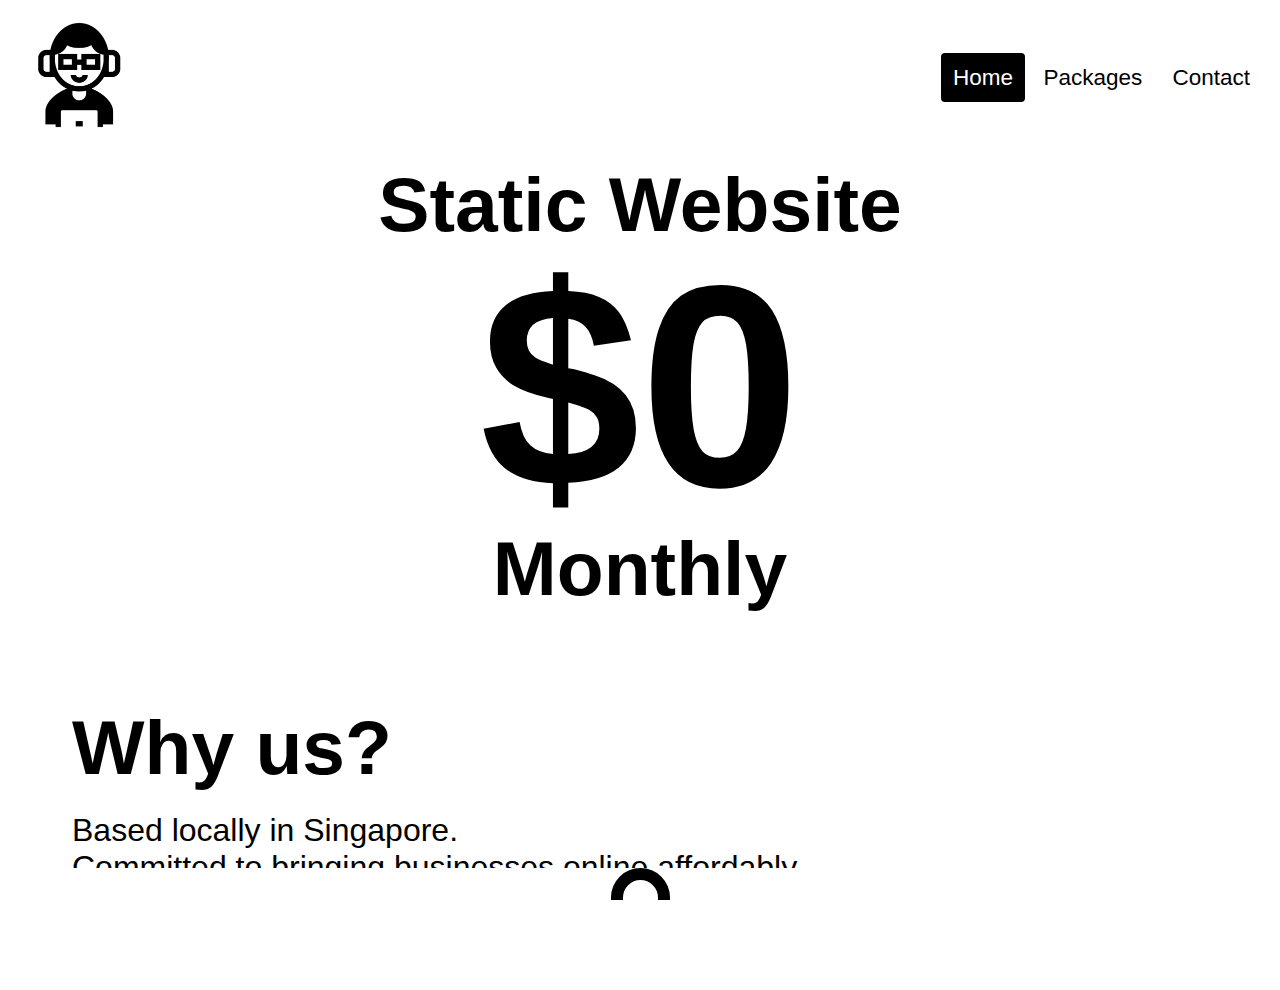
<file: index.html>
<!DOCTYPE html>
<html lang="en" dir="ltr">
  <head>
    <meta charset="utf-8">
    <meta name="description" content="Build professional high-quality static websites for your small business today.
    Perfect for small businesses in Singapore, establishing your web presence has never been cheaper."></head>
    <title>Build Cheap Websites Today</title>
    <link rel="stylesheet" href="styles.css" type="text/css">
  </head>
  <body>
    <div class="header">
      <img class="logo" src="logo.png">
      <div class="header-menu">
        <a class="active">Home</a>
        <a class ="menu-option" href="packages.html">Packages</a>
        <a class ="menu-option" href="contact.html">Contact</a>
      </div>
    </div>

    <div class="content">
      <div class="poster">
        <h1 class="poster-text">Static Website</h1>
        <h1 class="poster-price">$0</h1>
        <h1 class="poster-text">Monthly</h1>
      </div>
      <div class="about-us">
        <h1 class="about-us-header">Why us?</h1>
        <p class="about-us-description">Based locally in Singapore.</p>
        <p class="about-us-description">Committed to bringing businesses online affordably.</p>
      </div>
    </div>

    <div class="footer">
      <div class="footer">
          <div id="button"></div>
          <div id="container">
            <div id="cont">
              <div class="footer_center">
              	   <p>© 2020 CheapWebsiteToday All rights reserved</p>
              </div>
            </div>
          </div>
      </div>
    </div>

  </body>
</html>
</file>
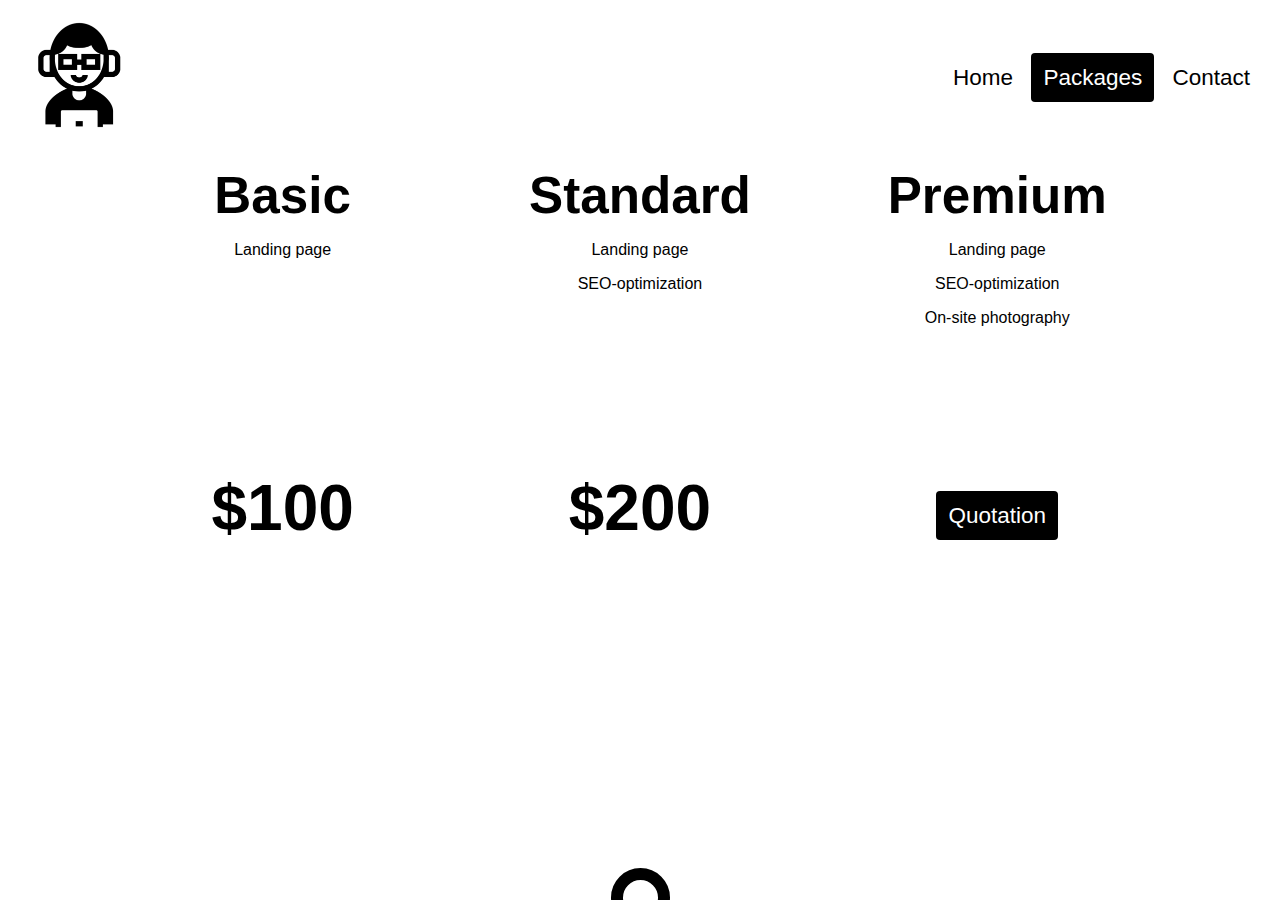
<file: packages.html>
<!DOCTYPE html>
<html lang="en" dir="ltr">
  <head>
    <meta charset="utf-8">
    <meta name="description" content="Build professional high-quality static websites for your small business today.
    Perfect for small businesses in Singapore, establishing your web presence has never been cheaper."></head>
    <title>Build Cheap Websites Today</title>
    <link rel="stylesheet" href="styles.css" type="text/css">
  </head>
  <body>
    <div class="header">
      <a href="index.html"><img class="logo" src="logo.png"></a>
      <div class="header-menu">
        <a class ="menu-option" href="index.html">Home</a>
        <a class="active">Packages</a>
        <a class ="menu-option" href="contact.html">Contact</a>
      </div>
    </div>

    <div class="content">
      <div class="row">
        <div class="column">
          <h1 class="column-header">Basic</h1>
          <div class="column-description">
            <p>Landing page</p>
          </div>
        </div>

        <div class="column">
          <h1 class="column-header">Standard</h1>
          <div class="column-description">
            <p>Landing page</p>
            <p>SEO-optimization</p>
          </div>
        </div>

        <div class="column">
          <h1 class="column-header">Premium</h1>
          <div class="column-description">
            <p>Landing page</p>
            <p>SEO-optimization</p>
            <p>On-site photography</p>
          </div>
        </div>
      </div>

      <div class="row price">
        <div class="column">
          <h1 class="column-price">$100</h1>
        </div>

        <div class="column">
          <h1 class="column-price">$200</h1>
        </div>

        <div class="column">
          <div class="quote-button">
            <a class="column-quote">Quotation</a>
          </div>
        </div>
      </div>
    </div>

    <div class="footer">
      <div class="footer">
          <div id="button"></div>
          <div id="container">
            <div id="cont">
              <div class="footer_center">
              	   <p>© 2020 CheapWebsiteToday All rights reserved</p>
              </div>
            </div>
          </div>
      </div>
    </div>

  </body>
</html>
</file>
<file: styles.css>
* {
  font-family: "Arial Black", Gadget, sans-serif;
}

.header {
  overflow: hidden;
  background-color: white;
  padding: 10px 10px;
  height: 7em;
}

.logo {
  height: 100%;
  cursor: pointer;
}

.menu-option {
  color: black;
  padding: 12px;
  text-decoration: none;
  line-height: 25px;
  border-radius: 4px;
  cursor: pointer;
}

.menu-option:hover {
  background-color: #ddd;
  color: black;
}

.active {
  background-color: black;
  color: white;
  padding: 12px;
  text-decoration: none;
  line-height: 25px;
  border-radius: 4px;
  cursor: pointer;
}

.header-menu {
  line-height: 120px;
  float: right;
  font-size: 22.5px;
}

.poster {
  margin: 2vw 0px 0px 0px;
}

.poster-text {
  font-size: 6vw;
  margin: 0px;
  line-height: 100%;
  text-align: center;
}

.poster-price {
  font-size: 22.5vw;
  margin: 0px;
  padding: 0px;
  line-height: 100%;
  text-align: center;
}

.about-us {
  padding: 7.5vw 5vw 7.5vw 5vw;
}

.about-us-header {
  text-align: left;
  font-size: 6vw;
  margin: 0px 0px 20px 0px;
}

.about-us-description {
  font-size: 2.5vw;
  margin: 0px;
}



.row {
  padding: 2vw 7.5vw 0px 7.5vw;
}

.column {
  float: left;
  width: 33.33%;
  text-align: center;
}

/* Clear floats after the columns */
.row:after {
  content: "";
  display: table;
  clear: both;
}

.column-header {
  font-size: 4vw;
  margin: 0px;
}

.column-price {
  margin: auto;
  font-size: 5vw;
  margin: 0px;
}

.column-description {
  font-size: 1.25vw;
}

.price {
  padding: 10vw 7.5vw 20vw 7.5vw;
}

.column-quote {
  background-color: black;
  color: white;
  padding: 12px;
  text-decoration: none;
  border-radius: 4px;
  cursor: pointer;
  font-size: 22.5px;
}

.column-quote:hover {
  background-color: #ddd;
  color: black;
}

.quote-button {
  margin-top: 2.5vw;
  margin-bottom: 2.5vw;
}

.contact-content {
  padding: 0px 15vw 1vw 15vw;

}

.contact-form {
  flex: 50%;
}

.row {
  display: flex;
}


/* Style inputs with type="text", select elements and textareas */
input[type=text], select, textarea {
  width: 100%; /* Full width */
  padding: 12px; /* Some padding */
  border: 1px solid #ccc; /* Gray border */
  border-radius: 4px; /* Rounded borders */
  box-sizing: border-box; /* Make sure that padding and width stays in place */
  margin-top: 6px; /* Add a top margin */
  margin-bottom: 16px; /* Bottom margin */
  resize: vertical /* Allow the user to vertically resize the textarea (not horizontally) */
}

/* Style the submit button with a specific background color etc */
.submit {
  background-color: black;
  color: white;
  padding: 12px;
  text-decoration: none;
  line-height: 25px;
  border-radius: 4px;
  cursor: pointer;
  font-size: 22.5px;
}

/* When moving the mouse over the submit button, add a darker green color */
.submit:hover {
  background-color: #ddd;
  color: black;
}

/* Add a background color and some padding around the form */
.container {
  border-radius: 5px;
  background-color: #f2f2f2;
  padding: 20px;
}



.footer #button{
	width:35px;
	height:35px;
	border: black 12px solid;
	border-radius:35px;
	margin:0 auto;
	position:relative;
	-webkit-transition: all 1s ease;
  -moz-transition: all 1s ease;
  -o-transition: all 1s ease;
  -ms-transition: all 1s ease;
  transition: all 1s ease;
}
.footer #button:hover{
	width:35px;
	height:35px;
	border: black 12px solid;
	-webkit-transition: all 1s ease;
  -moz-transition: all 1s ease;
  -o-transition: all 1s ease;
  -ms-transition: all 1s ease;
  transition: all 1s ease;
	position:relative;
}
.footer {
	bottom:0;
	left:0;
	position:fixed;
  width: 100%;
  height: 2em;
  overflow:hidden;
  margin:0 auto;
	-webkit-transition: all 1s ease;
  -moz-transition: all 1s ease;
  -o-transition: all 1s ease;
  -ms-transition: all 1s ease;
  transition: all 1s ease;
	z-index:999;
  background-color: white;
}
.footer:hover {
	-webkit-transition: all 1s ease;
  -moz-transition: all 1s ease;
  -o-transition: all 1s ease;
  -ms-transition: all 1s ease;
  transition: all 1s ease;
	height: 6em;
}
.footer #container{
	margin-top: 5px;
	width: 100%;
  height: 100%;
  position: relative;
  top: 0;
  left: 0;
}
.footer #cont{
  position: relative;
  top: -45px;
  right: 190px;
	width: 150px;
	height: auto;
	margin: 0 auto;
}
.footer_center{
	width: 500px;
	float: left;
  text-align: center;
}
.footer p{
	font-size: 16px;
	font-weight: 50;
	margin-top: 45px;
	margin-left:40px;
}
</file>
